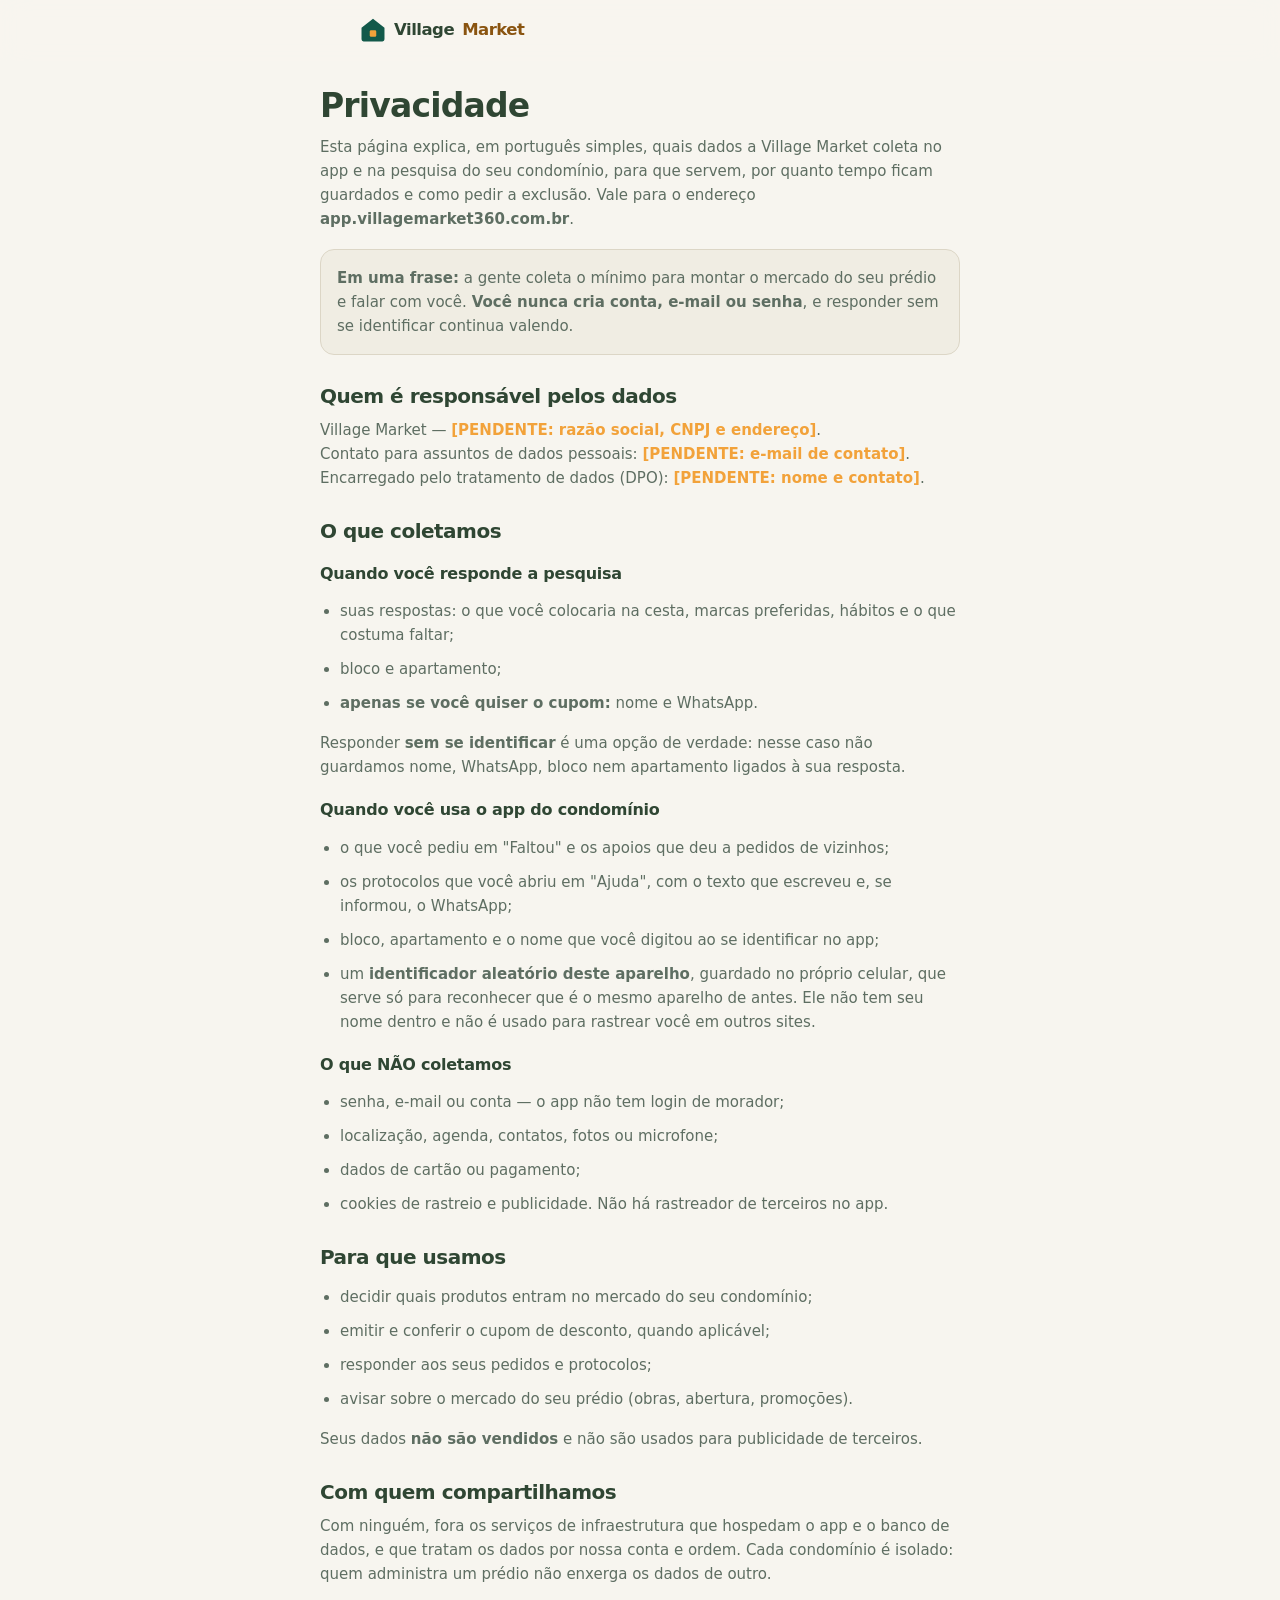
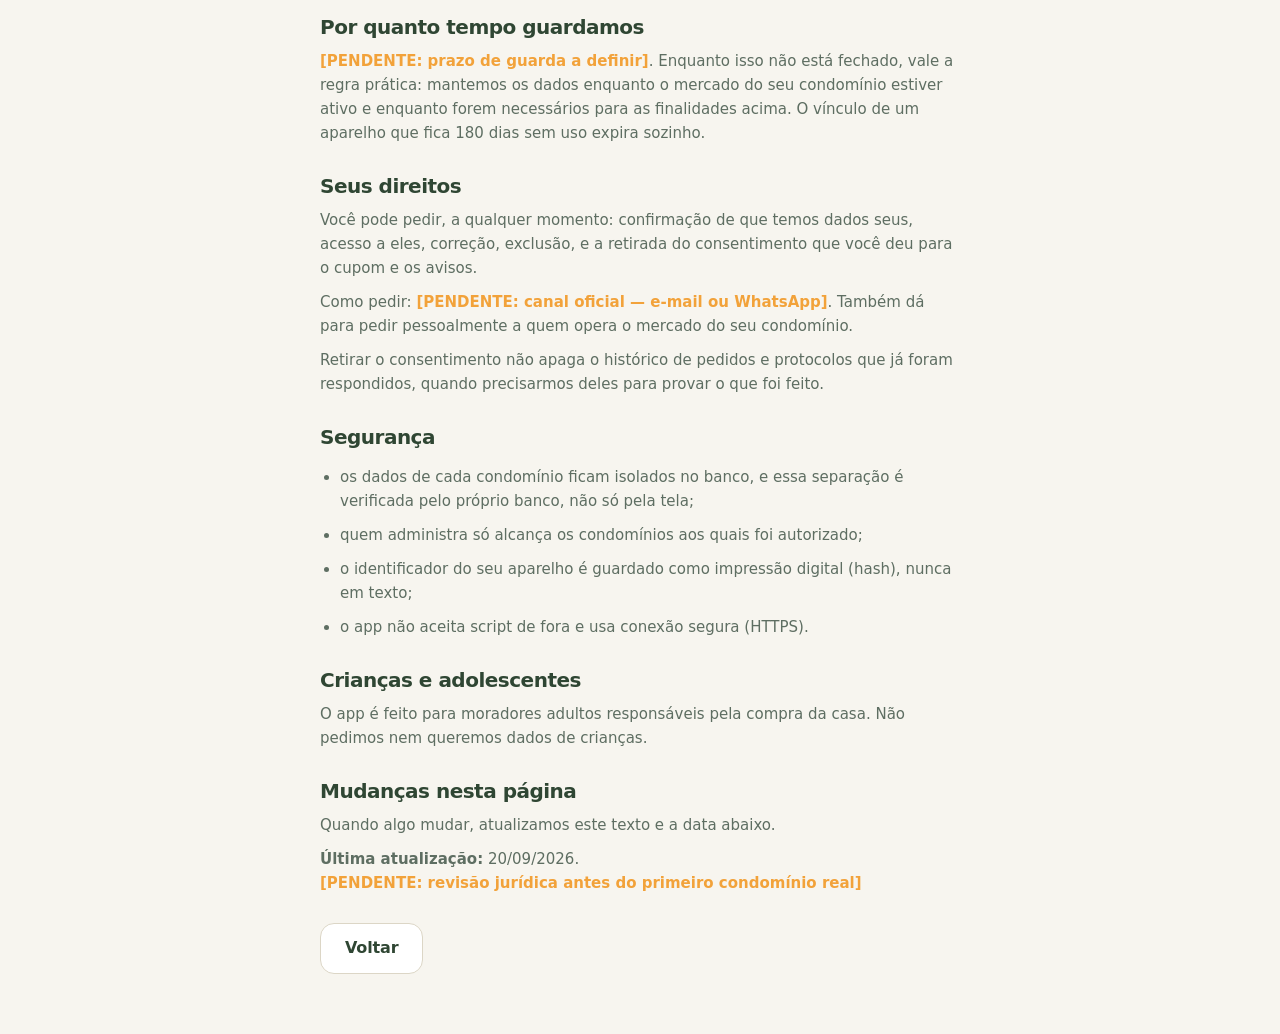
<file: privacidade.html>
<!doctype html>
<html lang="pt-BR">
<head>
<meta charset="utf-8">
<meta http-equiv="Content-Security-Policy" content="default-src 'self'; script-src 'none'; style-src 'self' 'unsafe-inline' https://fonts.googleapis.com; font-src 'self' https://fonts.gstatic.com; img-src 'self' data:; connect-src 'none'; manifest-src 'self'; worker-src 'none'; object-src 'none'; base-uri 'none'; form-action 'none'">
<meta name="viewport" content="width=device-width, initial-scale=1, viewport-fit=cover">
<title>Village Market — Privacidade</title>
<meta name="description" content="Quais dados a Village Market coleta no app do condomínio, para quê, por quanto tempo e como pedir a exclusão.">
<meta name="theme-color" content="#F7F5EF">
<link rel="icon" href="icone.svg" type="image/svg+xml">
<link rel="apple-touch-icon" href="icone-192.png">
<link rel="preconnect" href="https://fonts.googleapis.com">
<link rel="preconnect" href="https://fonts.gstatic.com" crossorigin>
<link rel="stylesheet" href="https://fonts.googleapis.com/css2?family=Sora:wght@400;500;600;700;800&family=Manrope:wght@400;500;600;700&display=swap">
<link rel="stylesheet" href="estilo.css">
<style>
  .doc{max-width:680px; margin:0 auto; padding:0 20px 60px}
  .doc h2{font-size:20px; margin-top:30px}
  .doc h3{font-size:16px; margin-top:22px}
  .doc p, .doc li{font-size:15px; line-height:1.6; color:var(--muted); margin-top:10px}
  .doc ul{padding-left:20px}
  .doc .destaque{background:var(--surface-2); border:1px solid var(--line); border-radius:14px;
    padding:16px; margin-top:18px}
  .doc .pendente{color:var(--amber); font-weight:600}
  .doc .voltar{display:inline-block; margin-top:28px}
</style>
</head>
<body>

<header class="top">
  <div class="app" style="padding-block:0">
    <div class="top-row">
      <span class="brand">
        <svg class="mark" viewBox="0 0 24 24" aria-hidden="true">
          <path d="M12 1.6 L22.6 10 V20.6 a1.9 1.9 0 0 1-1.9 1.9 H3.3 a1.9 1.9 0 0 1-1.9-1.9 V10 Z" fill="var(--brand)"/>
          <rect x="9" y="12.2" width="6" height="6" rx="1.2" fill="var(--amber)"/>
        </svg>
        Village <i>Market</i>
      </span>
    </div>
  </div>
</header>

<main class="app doc">
  <h1 style="margin-top:26px">Privacidade</h1>
  <p>Esta página explica, em português simples, quais dados a Village Market coleta no app e na
  pesquisa do seu condomínio, para que servem, por quanto tempo ficam guardados e como pedir a
  exclusão. Vale para o endereço <b>app.villagemarket360.com.br</b>.</p>

  <div class="destaque">
    <p style="margin-top:0"><b>Em uma frase:</b> a gente coleta o mínimo para montar o mercado do
    seu prédio e falar com você. <b>Você nunca cria conta, e-mail ou senha</b>, e responder sem se
    identificar continua valendo.</p>
  </div>

  <h2>Quem é responsável pelos dados</h2>
  <p>Village Market — <span class="pendente">[PENDENTE: razão social, CNPJ e endereço]</span>.<br>
  Contato para assuntos de dados pessoais: <span class="pendente">[PENDENTE: e-mail de contato]</span>.<br>
  Encarregado pelo tratamento de dados (DPO): <span class="pendente">[PENDENTE: nome e contato]</span>.</p>

  <h2>O que coletamos</h2>
  <h3>Quando você responde a pesquisa</h3>
  <ul>
    <li>suas respostas: o que você colocaria na cesta, marcas preferidas, hábitos e o que costuma faltar;</li>
    <li>bloco e apartamento;</li>
    <li><b>apenas se você quiser o cupom:</b> nome e WhatsApp.</li>
  </ul>
  <p>Responder <b>sem se identificar</b> é uma opção de verdade: nesse caso não guardamos nome,
  WhatsApp, bloco nem apartamento ligados à sua resposta.</p>

  <h3>Quando você usa o app do condomínio</h3>
  <ul>
    <li>o que você pediu em "Faltou" e os apoios que deu a pedidos de vizinhos;</li>
    <li>os protocolos que você abriu em "Ajuda", com o texto que escreveu e, se informou, o WhatsApp;</li>
    <li>bloco, apartamento e o nome que você digitou ao se identificar no app;</li>
    <li>um <b>identificador aleatório deste aparelho</b>, guardado no próprio celular, que serve só
    para reconhecer que é o mesmo aparelho de antes. Ele não tem seu nome dentro e não é usado para
    rastrear você em outros sites.</li>
  </ul>

  <h3>O que NÃO coletamos</h3>
  <ul>
    <li>senha, e-mail ou conta — o app não tem login de morador;</li>
    <li>localização, agenda, contatos, fotos ou microfone;</li>
    <li>dados de cartão ou pagamento;</li>
    <li>cookies de rastreio e publicidade. Não há rastreador de terceiros no app.</li>
  </ul>

  <h2>Para que usamos</h2>
  <ul>
    <li>decidir quais produtos entram no mercado do seu condomínio;</li>
    <li>emitir e conferir o cupom de desconto, quando aplicável;</li>
    <li>responder aos seus pedidos e protocolos;</li>
    <li>avisar sobre o mercado do seu prédio (obras, abertura, promoções).</li>
  </ul>
  <p>Seus dados <b>não são vendidos</b> e não são usados para publicidade de terceiros.</p>

  <h2>Com quem compartilhamos</h2>
  <p>Com ninguém, fora os serviços de infraestrutura que hospedam o app e o banco de dados, e que
  tratam os dados por nossa conta e ordem. Cada condomínio é isolado: quem administra um prédio
  não enxerga os dados de outro.</p>

  <h2>Por quanto tempo guardamos</h2>
  <p><span class="pendente">[PENDENTE: prazo de guarda a definir]</span>. Enquanto isso não está
  fechado, vale a regra prática: mantemos os dados enquanto o mercado do seu condomínio estiver
  ativo e enquanto forem necessários para as finalidades acima. O vínculo de um aparelho que fica
  180 dias sem uso expira sozinho.</p>

  <h2>Seus direitos</h2>
  <p>Você pode pedir, a qualquer momento: confirmação de que temos dados seus, acesso a eles,
  correção, exclusão, e a retirada do consentimento que você deu para o cupom e os avisos.</p>
  <p>Como pedir: <span class="pendente">[PENDENTE: canal oficial — e-mail ou WhatsApp]</span>.
  Também dá para pedir pessoalmente a quem opera o mercado do seu condomínio.</p>
  <p>Retirar o consentimento não apaga o histórico de pedidos e protocolos que já foram
  respondidos, quando precisarmos deles para provar o que foi feito.</p>

  <h2>Segurança</h2>
  <ul>
    <li>os dados de cada condomínio ficam isolados no banco, e essa separação é verificada pelo
    próprio banco, não só pela tela;</li>
    <li>quem administra só alcança os condomínios aos quais foi autorizado;</li>
    <li>o identificador do seu aparelho é guardado como impressão digital (hash), nunca em texto;</li>
    <li>o app não aceita script de fora e usa conexão segura (HTTPS).</li>
  </ul>

  <h2>Crianças e adolescentes</h2>
  <p>O app é feito para moradores adultos responsáveis pela compra da casa. Não pedimos nem
  queremos dados de crianças.</p>

  <h2>Mudanças nesta página</h2>
  <p>Quando algo mudar, atualizamos este texto e a data abaixo.</p>
  <p><b>Última atualização:</b> 20/09/2026.<br>
  <span class="pendente">[PENDENTE: revisão jurídica antes do primeiro condomínio real]</span></p>

  <a class="btn btn-ghost voltar" href="./">Voltar</a>
</main>

</body>
</html>
</file>
<file: estilo.css>
/* ============================================================
   Village Market — fundação visual
   "O mercado que conhece o seu condomínio."

   Ordem do arquivo:
     1. tokens          cores, tipografia, espaço, raio, sombra
     2. base            reset e elementos nus
     3. casca           .app .top .tabbar — o que emoldura tudo
     4. átomos          botões, campos, pílulas, selos, progresso
     5. estados         vazio, erro, sucesso, carregando
     6. home            a tela Início do morador
     7. app             abas Faltou, Ajuda e Meus
     8. pesquisa        a enquete (estrutura preservada)
   ============================================================ */

/* ---------- 1. tokens ---------- */
:root{
  /* superfícies: marfim quente, nunca cinza de sistema */
  --ground:#F7F5EF;
  --surface:#FFFFFF;
  --surface-2:#F0EDE3;

  /* tinta: verde escuro no lugar de preto, para não pesar */
  --ink:#2F4633;        /* 9.4:1 sobre o marfim */
  --muted:#5E6E62;      /* 5.0:1 */
  --faint:#5F6E64;      /* 4.9:1 no marfim, 4.6:1 no surface-2 — vira texto miúdo */
  --line:#DCD6C6;

  /* verde Village */
  --brand:#12594A;      /* 7.5:1 sobre o marfim */
  --brand-2:#557459;    /* quando precisa contrastar com branco */
  --brand-soft:#E6EFE7;
  --brand-deep:#0E4539;
  --sobre-brand:#FFFFFF;  /* tinta sobre o verde: vira escura no tema escuro */

  /* âmbar: promoção, novidade, destaque pequeno. Nunca como texto solto. */
  --amber:#F2A23A;
  --amber-ink:#8A5410;  /* 5.5:1 — é este que vira texto */
  --amber-soft:#FCEFD9;
  --sobre-amber:#2F4633;  /* fixo nos dois temas: 4.9:1 sobre o âmbar */

  --ok:#1F7A5C;
  --erro:#B03A2B;
  --erro-soft:#FBEAE7;

  --fonte-display:"Sora",ui-sans-serif,system-ui,-apple-system,"Segoe UI",sans-serif;
  --fonte-texto:"Manrope",ui-sans-serif,system-ui,-apple-system,"Segoe UI",sans-serif;

  /* espaço em escala de 4 */
  --e1:4px; --e2:8px; --e3:12px; --e4:16px; --e5:20px;
  --e6:24px; --e7:32px; --e8:40px; --e9:56px;

  --r-sm:10px; --r-md:14px; --r-lg:20px; --r-xl:26px; --r-pill:999px;

  /* sombra quase invisível: separa sem enquadrar */
  --sombra:0 1px 2px rgba(47,70,51,.04), 0 8px 24px -16px rgba(47,70,51,.18);
  --sombra-alta:0 2px 4px rgba(47,70,51,.05), 0 18px 40px -22px rgba(47,70,51,.26);

  --toque:48px;   /* área mínima de toque */
  --largura:600px;
  --topo-h:76px;   /* altura real do cabeçalho, medida em tempo de execução */
}

@media (prefers-color-scheme: dark){
  :root{
    --ground:#12190F; --surface:#1A231A; --surface-2:#222D22;
    --ink:#ECF0E6; --muted:#A5B3A6; --faint:#849486;
    --line:#2E3B2E;
    --brand:#79C6A6; --brand-2:#79C6A6; --brand-soft:#1E2E24; --brand-deep:#8FD3B6;
    --sobre-brand:#0B1410;   /* 9.3:1 sobre o verde claro do escuro */
    --amber:#F2A23A; --amber-ink:#F3BC72; --amber-soft:#2C2416;
    --ok:#79C6A6; --erro:#E8897A; --erro-soft:#2E1E1B;
    --sombra:0 1px 2px rgba(0,0,0,.35), 0 8px 24px -16px rgba(0,0,0,.7);
    --sombra-alta:0 2px 4px rgba(0,0,0,.4), 0 18px 40px -22px rgba(0,0,0,.8);
  }
}

/* ---------- 2. base ---------- */
*{box-sizing:border-box}
/* sem isto, [hidden] perde para classes que definem display (flex, grid...) */
[hidden]{display:none !important}
html,body{height:100%}
html{-webkit-text-size-adjust:100%}
body{
  margin:0; background:var(--ground); color:var(--ink);
  font-family:var(--fonte-texto);
  font-size:16px; line-height:1.55; letter-spacing:normal;
  -webkit-font-smoothing:antialiased; text-rendering:optimizeLegibility;
  overflow-x:hidden;
}
h1,h2,h3{
  font-family:var(--fonte-display); margin:0; font-weight:700;
  line-height:1.15; letter-spacing:-.025em; text-wrap:balance; color:var(--ink);
}
h1{font-size:clamp(26px,6.2vw,33px)}
h2{font-size:clamp(22px,5.2vw,28px)}
h3{font-size:17px; letter-spacing:-.015em}
p{margin:0}
a{color:var(--brand); text-underline-offset:3px}
img,svg{max-width:100%}
button{font-family:inherit; color:inherit}
:focus-visible{outline:2.5px solid var(--brand); outline-offset:3px; border-radius:var(--r-sm)}
@media (prefers-reduced-motion: reduce){
  *,*::before,*::after{animation-duration:.01ms !important; transition-duration:.01ms !important}
}

.app{max-width:var(--largura); margin:0 auto; padding-inline:var(--e5); padding-block:0 120px}
.wide-app{max-width:1060px}

/* ---------- 3. casca ---------- */
.top{
  position:sticky; top:0; z-index:20;
  background:color-mix(in srgb, var(--ground) 88%, transparent);
  backdrop-filter:saturate(140%) blur(14px);
  -webkit-backdrop-filter:saturate(140%) blur(14px);
  padding-block:var(--e3); border-bottom:1px solid transparent;
  transition:border-color .2s ease;
}
.top.rolou{border-bottom-color:var(--line)}
.top-row{display:flex; align-items:center; justify-content:space-between; gap:var(--e3); min-height:36px}
.brand{
  display:inline-flex; align-items:center; gap:var(--e2);
  font-family:var(--fonte-display); font-weight:700; font-size:16.5px;
  letter-spacing:-.03em; text-decoration:none; color:var(--ink);
}
.brand i{font-style:normal; font-weight:600; color:var(--amber-ink)}
.mark{width:26px; height:26px; flex:none}
.top-condo{font-size:12.5px; color:var(--muted); text-align:right; line-height:1.3}

/* pílula de status do mercado, no topo */
.status-pill{
  display:inline-flex; align-items:center; gap:var(--e2); flex:none;
  padding:6px 12px 6px 10px; border-radius:var(--r-pill);
  background:var(--surface-2); color:var(--muted);
  font-size:11px; font-weight:700; letter-spacing:.07em; text-transform:uppercase;
  white-space:nowrap;
}
.status-pill .luz{width:7px; height:7px; border-radius:50%; background:currentColor; flex:none}
.status-pill.aberto{background:var(--brand-soft); color:var(--brand)}
.status-pill.pausado{background:var(--erro-soft); color:var(--erro)}
.status-pill.obras,.status-pill.aprovado{background:var(--amber-soft); color:var(--amber-ink)}

/* progresso da pesquisa: uma marca por pergunta, sem porcentagem inventada */
.passos{display:flex; gap:5px; margin-top:var(--e3)}
.passos i{flex:1; height:4px; border-radius:var(--r-pill); background:var(--surface-2);
  transition:background .3s ease}
.passos i.feito{background:var(--brand)}
.passos i.agora{background:var(--brand); box-shadow:0 0 0 3px color-mix(in srgb, var(--brand) 16%, transparent)}

/* navegação inferior */
.tabbar{
  position:fixed; left:0; right:0; bottom:0; z-index:40;
  background:color-mix(in srgb, var(--ground) 90%, transparent);
  backdrop-filter:saturate(140%) blur(16px); -webkit-backdrop-filter:saturate(140%) blur(16px);
  border-top:1px solid var(--line); padding-bottom:env(safe-area-inset-bottom,0px);
}
.tabbar-in{max-width:var(--largura); margin:0 auto; display:grid; grid-template-columns:repeat(4,1fr); padding:var(--e2) var(--e2) 0}
.tab{
  position:relative; display:flex; flex-direction:column; align-items:center; gap:2px;
  background:none; border:none; cursor:pointer; padding:var(--e2) var(--e1) var(--e3);
  min-height:var(--toque); color:var(--muted);
  font-size:11px; font-weight:600; letter-spacing:-.01em;
  -webkit-tap-highlight-color:transparent;
}
.tab .ico{
  display:grid; place-items:center; width:52px; height:30px; border-radius:var(--r-pill);
  transition:background .2s ease, color .2s ease;
}
.tab svg{width:22px; height:22px; stroke:currentColor; fill:none; stroke-width:1.75;
  stroke-linecap:round; stroke-linejoin:round}
.tab[aria-selected="true"]{color:var(--brand)}
.tab[aria-selected="true"] .ico{background:var(--brand-soft)}
.tab[aria-selected="true"] svg{stroke-width:2.1}
.tab .dot{
  position:absolute; top:4px; right:calc(50% - 22px); min-width:16px; height:16px;
  border-radius:var(--r-pill); background:var(--erro); color:#fff;
  font-size:10px; font-weight:700; display:grid; place-items:center; padding:0 5px; line-height:1;
}

/* ---------- 4. átomos ---------- */
.btn{
  display:inline-flex; align-items:center; justify-content:center; gap:var(--e2);
  font-family:var(--fonte-display); font-weight:600; font-size:16px; letter-spacing:-.01em;
  min-height:var(--toque); padding:var(--e3) var(--e6);
  border-radius:var(--r-md); border:1.5px solid transparent; cursor:pointer;
  text-decoration:none; flex:1;
  transition:transform .12s ease, background .16s ease, border-color .16s ease;
}
.btn:active{transform:scale(.985)}
.btn-primary{background:var(--brand); color:var(--sobre-brand)}
.btn-primary:hover{background:var(--brand-deep)}
.btn-primary[disabled]{opacity:.38; cursor:not-allowed; transform:none}
.btn-ghost{background:var(--surface); border-color:var(--line); color:var(--ink)}
.btn-ghost:hover{border-color:var(--faint)}
.btn-back{flex:none; width:var(--toque); padding:0; background:var(--surface); border-color:var(--line); color:var(--muted); font-size:19px}
.btn-sm{flex:none; min-height:40px; padding:var(--e2) var(--e4); font-size:14px; border-radius:var(--r-sm)}
.btn-cheio{width:100%; margin-top:var(--e4)}

.actionbar{
  position:fixed; left:0; right:0; bottom:0; z-index:30;
  padding:var(--e3) var(--e5) calc(var(--e3) + env(safe-area-inset-bottom,0px));
  background:color-mix(in srgb, var(--ground) 90%, transparent);
  backdrop-filter:blur(16px); -webkit-backdrop-filter:blur(16px);
  border-top:1px solid var(--line);
}
.actionbar-in{max-width:var(--largura); margin:0 auto; display:flex; gap:var(--e3); align-items:center}

/* campos */
.field{display:flex; flex-direction:column; gap:var(--e2); margin-top:var(--e5)}
.dupla{display:grid; grid-template-columns:1fr 1fr; gap:var(--e4)}
label{font-size:13px; font-weight:600; color:var(--muted); letter-spacing:-.01em}
input,select,textarea{
  font-family:inherit; font-size:16px; color:var(--ink); background:var(--surface);
  border:1.5px solid var(--line); border-radius:var(--r-md);
  padding:var(--e3) var(--e4); width:100%; min-height:var(--toque);
  transition:border-color .16s ease, box-shadow .16s ease;
}
input::placeholder,textarea::placeholder{color:var(--faint)}
input:focus,select:focus,textarea:focus{
  outline:none; border-color:var(--brand);
  box-shadow:0 0 0 3.5px color-mix(in srgb, var(--brand) 14%, transparent);
}
textarea{min-height:120px; resize:vertical; line-height:1.55}
.consent{display:flex; gap:var(--e3); align-items:flex-start; margin-top:var(--e5); font-size:13.5px; color:var(--muted); cursor:pointer}
.consent input{width:20px; height:20px; min-height:0; flex:none; margin-top:2px; accent-color:var(--brand)}
.pular{display:block; width:100%; margin-top:var(--e5); min-height:var(--toque);
  background:transparent; border:none; color:var(--muted); font-family:inherit;
  font-size:14.5px; text-decoration:underline; text-underline-offset:3px; cursor:pointer}
.miudas{margin-top:var(--e4); font-size:12px; line-height:1.55; color:var(--faint); text-align:center}

/* dobra: alternativa discreta, fechada por padrão (ex.: "já tenho um código") */
.dobra{margin-top:var(--e5); border-top:1px solid var(--line); padding-top:var(--e4)}
.dobra>summary{
  min-height:var(--toque); display:flex; align-items:center; gap:var(--e2);
  font-size:14px; color:var(--muted); cursor:pointer; list-style:none;
  text-decoration:underline; text-underline-offset:3px;
}
.dobra>summary::-webkit-details-marker{display:none}
.dobra>summary:focus-visible{outline:2px solid var(--brand); outline-offset:3px; border-radius:var(--r-sm)}
.dobra[open]>summary{text-decoration:none; font-weight:600; color:var(--ink)}
.dobra .cap{margin-top:var(--e2)}

/* cartão: a caixa padrão. Sem borda, só elevação mínima. */
.card{
  background:var(--surface); border-radius:var(--r-lg);
  padding:var(--e5); margin-top:var(--e4); box-shadow:var(--sombra);
}
.card h3{font-size:16px}
.card .cap{font-size:13.5px; color:var(--muted); margin-top:var(--e1); line-height:1.5}

/* pílulas e selos */
.selo{
  display:inline-flex; align-items:center; gap:var(--e1);
  font-size:11.5px; font-weight:700; letter-spacing:.04em; text-transform:uppercase;
  padding:5px 11px; border-radius:var(--r-pill);
  background:var(--surface-2); color:var(--muted); margin-top:var(--e2);
}
.selo.ok{background:var(--brand-soft); color:var(--brand)}
.selo.andamento{background:var(--amber-soft); color:var(--amber-ink)}
.selo.aberto{background:var(--erro-soft); color:var(--erro)}

/* seção: rótulo + título, sem virar caixa */
.secao{margin-top:var(--e8)}
.secao-olho{
  font-family:var(--fonte-display);
  font-size:11.5px; font-weight:700; letter-spacing:.14em; text-transform:uppercase;
  color:var(--amber-ink); display:flex; align-items:center; gap:var(--e2);
}
.secao-olho::before{content:""; width:18px; height:2px; border-radius:2px; background:var(--amber); flex:none}
.secao-olho.calmo{color:var(--muted)}
.secao-olho.calmo::before{background:var(--line)}
.secao h2,.secao h3{margin-top:var(--e2)}
.secao-sub{font-size:14.5px; color:var(--muted); margin-top:var(--e2); line-height:1.5}

/* ---------- 5. estados ---------- */
.aviso{display:flex; gap:var(--e3); align-items:flex-start; border-radius:var(--r-md);
  padding:var(--e4); font-size:13.5px; margin-top:var(--e5); line-height:1.5}
.aviso-erro{background:var(--erro-soft); color:var(--ink)}
.aviso-erro b{color:var(--erro)}
.aviso-info{background:var(--amber-soft); color:var(--ink)}
.aviso-info b{color:var(--amber-ink)}

.msg{font-size:13.5px; margin-top:var(--e3); line-height:1.5}
.msg.erro{color:var(--erro); font-weight:600}
.msg.ok{color:var(--ok); font-weight:600}

.vazio{text-align:center; padding:var(--e7) var(--e4); color:var(--muted); font-size:14.5px; line-height:1.55}
.vazio em{display:block; font-style:normal; font-size:30px; margin-bottom:var(--e3); opacity:.5}

/* esqueleto de carregamento */
.carregando{display:grid; gap:var(--e3); margin-top:var(--e4)}
.esqueleto{height:14px; border-radius:var(--r-pill);
  background:linear-gradient(90deg, var(--surface-2) 25%, color-mix(in srgb, var(--surface-2) 55%, var(--surface)) 50%, var(--surface-2) 75%);
  background-size:200% 100%; animation:brilho 1.4s ease-in-out infinite}
.esqueleto.alto{height:56px; border-radius:var(--r-md)}
.esqueleto.curto{width:45%}
@keyframes brilho{0%{background-position:200% 0}100%{background-position:-200% 0}}

/* ---------- 6. home ---------- */
.tela-app{padding-block:var(--e6) 120px}
.tabpane[hidden]{display:none !important}

.hero{margin-top:var(--e2)}
.hero-condo{font-size:12.5px; font-weight:700; letter-spacing:.1em; text-transform:uppercase; color:var(--muted)}
/* saudação de uma linha: ganha corpo, e a frase da marca vem logo abaixo */
.hero h1{margin-top:var(--e3); font-size:clamp(29px,7.6vw,38px)}
.hero-frase{margin-top:var(--e3); font-size:17px; line-height:1.45; color:var(--muted); max-width:26ch}

/* "Você pediu. Chegou." — o coração da Home */
.chegou{display:grid; gap:var(--e3); margin-top:var(--e5)}
.chegou-card{
  background:var(--surface); border-radius:var(--r-xl);
  padding:var(--e5) var(--e5) var(--e4);
  box-shadow:var(--sombra); position:relative; overflow:hidden;
}
.chegou-card::before{
  content:""; position:absolute; inset:0 auto 0 0; width:4px;
  background:linear-gradient(180deg, var(--amber), var(--brand));
}
.chegou-topo{display:flex; align-items:baseline; gap:var(--e4); justify-content:space-between}
.chegou-nome{font-family:var(--fonte-display); font-size:20px; font-weight:700;
  letter-spacing:-.025em; line-height:1.2; flex:1; min-width:0}
.chegou-num{flex:none; text-align:right; line-height:1}
.chegou-num b{display:block; font-family:var(--fonte-display); font-size:30px; font-weight:800;
  letter-spacing:-.04em; color:var(--brand); font-variant-numeric:tabular-nums}
.chegou-num span{display:block; font-size:10.5px; font-weight:700; letter-spacing:.06em;
  text-transform:uppercase; color:var(--muted); margin-top:2px}
.chegou-estado{display:inline-flex; align-items:center; gap:var(--e2); margin-top:var(--e4);
  font-size:13.5px; font-weight:700; color:var(--brand)}
.chegou-estado .tick{width:20px; height:20px; border-radius:50%; background:var(--brand-soft);
  display:grid; place-items:center; font-size:11px; flex:none}
.chegou-estado.vindo{color:var(--amber-ink)}
.chegou-estado.vindo .tick{background:var(--amber-soft)}
.chegou-fala{margin-top:var(--e4); padding-left:var(--e4); border-left:2px solid var(--brand-soft);
  font-size:14px; line-height:1.55; color:var(--muted)}

/* promoção: faixa leve, âmbar, não um bloco pesado */
.promo{
  margin-top:var(--e4); background:var(--amber-soft); border-radius:var(--r-lg);
  padding:var(--e5); display:flex; gap:var(--e4); align-items:flex-start;
}
.promo .selo-promo{
  flex:none; width:38px; height:38px; border-radius:var(--r-md); background:var(--amber);
  color:var(--sobre-amber);   /* branco sobre âmbar daria 2.1 */
  display:grid; place-items:center; font-size:18px;
}
.promo b{display:block; font-family:var(--fonte-display); font-size:16.5px; font-weight:700;
  letter-spacing:-.02em; line-height:1.3; color:var(--ink)}
.promo span{display:block; font-size:14px; color:var(--amber-ink); margin-top:var(--e1); line-height:1.5}

/* linha de demanda: pedido em aberto, sem virar cartão */
.demandas{margin-top:var(--e4); background:var(--surface); border-radius:var(--r-lg);
  box-shadow:var(--sombra); overflow:hidden}
.demanda{display:flex; align-items:center; gap:var(--e4); padding:var(--e4) var(--e5);
  border-top:1px solid var(--line)}
.demanda:first-child{border-top:none}
.demanda-txt{flex:1; min-width:0}
.demanda-txt b{display:block; font-size:15.5px; font-weight:600; letter-spacing:-.015em; line-height:1.3}
.demanda-txt span{display:block; font-size:13px; color:var(--muted); margin-top:2px}
.demanda-num{flex:none; min-width:42px; text-align:right; font-family:var(--fonte-display);
  font-size:19px; font-weight:700; color:var(--brand); font-variant-numeric:tabular-nums}

/* quem é você, discreto */
.euchip{display:flex; align-items:center; justify-content:space-between; gap:var(--e3);
  margin-top:var(--e4); padding:var(--e3) var(--e4); border-radius:var(--r-md);
  background:var(--surface-2); font-size:13px; color:var(--muted)}
.euchip button{background:none; border:none; color:var(--brand); font-family:inherit;
  font-size:13px; font-weight:700; cursor:pointer; text-decoration:underline;
  text-underline-offset:3px; padding:var(--e2) var(--e3); min-height:44px; min-width:44px}

.instalar{margin-top:var(--e4); display:flex; gap:var(--e4); align-items:center;
  justify-content:space-between; background:var(--surface); border-radius:var(--r-lg);
  padding:var(--e4) var(--e5); box-shadow:var(--sombra)}
.instalar p{font-size:13.5px; color:var(--muted); line-height:1.5}

/* ---------- 7. abas Faltou / Ajuda / Meus ---------- */
.pane-head{margin-bottom:var(--e2)}
.pane-head h2{font-size:clamp(23px,5.4vw,29px)}
.pane-head p{margin-top:var(--e3); color:var(--muted); font-size:15.5px; line-height:1.55}

.situacao{display:flex; gap:var(--e4); align-items:center; background:var(--surface);
  border-radius:var(--r-lg); padding:var(--e5); box-shadow:var(--sombra)}
.situacao .luz{width:12px; height:12px; border-radius:50%; flex:none; background:var(--amber);
  box-shadow:0 0 0 5px color-mix(in srgb, var(--amber) 20%, transparent)}
.situacao.aberto .luz{background:var(--ok); box-shadow:0 0 0 5px color-mix(in srgb, var(--ok) 20%, transparent)}
.situacao.pausado .luz{background:var(--erro); box-shadow:0 0 0 5px color-mix(in srgb, var(--erro) 20%, transparent)}
.situacao b{display:block; font-family:var(--fonte-display); font-size:16.5px; font-weight:700; letter-spacing:-.02em}
.situacao span{display:block; font-size:13.5px; color:var(--muted); margin-top:var(--e1); line-height:1.5}

.rank{display:grid; gap:var(--e2); margin-top:var(--e4)}
.rank-item{display:flex; gap:var(--e4); align-items:center; background:var(--surface);
  border-radius:var(--r-lg); padding:var(--e4) var(--e5); box-shadow:var(--sombra)}
.rank-txt{flex:1; min-width:0}
.rank-txt b{display:block; font-size:15.5px; font-weight:600; letter-spacing:-.015em; line-height:1.3}
.rank-txt span{display:block; font-size:13px; color:var(--muted); margin-top:2px}
.rank-apoio{flex:none; display:flex; flex-direction:column; align-items:center; justify-content:center; gap:1px;
  min-width:58px; min-height:var(--toque); padding:var(--e2); border-radius:var(--r-md); cursor:pointer;
  background:var(--surface-2); border:1.5px solid transparent; color:var(--muted);
  font-family:var(--fonte-display); font-weight:700; font-size:17px;
  font-variant-numeric:tabular-nums; transition:background .16s, border-color .16s, color .16s}
.rank-apoio small{font-size:9.5px; font-weight:700; letter-spacing:.04em; text-transform:uppercase}
.rank-apoio[aria-pressed="true"]{background:var(--brand-soft); border-color:var(--brand); color:var(--brand)}
.rank-item.atendido{background:color-mix(in srgb, var(--brand) 5%, var(--surface))}

.cats{display:grid; grid-template-columns:repeat(2,1fr); gap:var(--e2); margin-top:var(--e4)}
.cat{display:flex; flex-direction:column; gap:var(--e2); align-items:flex-start; text-align:left;
  cursor:pointer; background:var(--surface); border:1.5px solid transparent; border-radius:var(--r-md);
  padding:var(--e4); min-height:84px; color:var(--ink); font-family:inherit;
  font-size:14px; font-weight:600; line-height:1.3; box-shadow:var(--sombra);
  transition:border-color .16s, background .16s}
.cat em{font-style:normal; font-size:21px; line-height:1}
.cat[aria-pressed="true"]{border-color:var(--brand); background:var(--brand-soft)}
.cat[aria-pressed="true"].urgente{border-color:var(--erro); background:var(--erro-soft)}

.protocolo{margin-top:var(--e5); border-radius:var(--r-xl); padding:var(--e6);
  background:var(--brand-soft); text-align:center}
.protocolo small{display:block; font-size:11.5px; font-weight:700; letter-spacing:.1em;
  text-transform:uppercase; color:var(--brand)}
.protocolo b{display:block; font-family:var(--fonte-display); font-size:31px; font-weight:800;
  letter-spacing:.04em; margin-top:var(--e2); color:var(--ink)}
.protocolo p{font-size:13.5px; color:var(--muted); margin-top:var(--e3); line-height:1.5}
.btn-zap{display:inline-flex; align-items:center; justify-content:center; gap:var(--e2); width:100%;
  margin-top:var(--e4); min-height:var(--toque); background:#1FA855; color:#fff; border:none;
  border-radius:var(--r-md); font-family:var(--fonte-display); font-weight:700; font-size:15.5px;
  padding:var(--e3) var(--e5); text-decoration:none; cursor:pointer}

.meu{background:var(--surface); border-radius:var(--r-lg); padding:var(--e4) var(--e5); margin-top:var(--e2); box-shadow:var(--sombra)}
.meu-topo{display:flex; align-items:center; justify-content:space-between; gap:var(--e3)}
.meu-cod{font-family:var(--fonte-display); font-weight:700; font-size:15.5px; letter-spacing:-.01em}
.meu-data{font-size:12.5px; color:var(--muted); flex:none}
.meu-txt{font-size:14px; color:var(--muted); margin-top:var(--e2); line-height:1.5}
.meu-resp{margin-top:var(--e3); background:var(--surface-2); border-radius:var(--r-sm);
  padding:var(--e3) var(--e4); font-size:13.5px; line-height:1.5}
.meu-resp b{display:block; font-size:10.5px; font-weight:700; letter-spacing:.08em;
  text-transform:uppercase; color:var(--brand); margin-bottom:var(--e1)}

/* ---------- 8. pesquisa ---------- */
.screen{padding-top:var(--e6)}
.step-label{font-size:11.5px; font-weight:700; letter-spacing:.12em; text-transform:uppercase;
  color:var(--muted); margin-bottom:var(--e3)}
.lead{margin-top:var(--e4); color:var(--muted); font-size:16px; line-height:1.55}

.opts{display:grid; gap:var(--e2); margin-top:var(--e6)}
.opt{display:flex; align-items:center; gap:var(--e3); width:100%; text-align:left; cursor:pointer;
  background:var(--surface); border:1.5px solid transparent; border-radius:var(--r-md);
  padding:var(--e4) var(--e5); min-height:var(--toque); color:var(--ink); font-size:15.5px;
  box-shadow:var(--sombra); transition:border-color .16s, background .16s}
.opt[aria-pressed="true"]{border-color:var(--brand); background:var(--brand-soft)}
.opt .tick{width:22px; height:22px; border-radius:7px; border:1.5px solid var(--line); flex:none;
  display:grid; place-items:center; font-size:12px; color:transparent; background:var(--surface)}
.opt[aria-pressed="true"] .tick{background:var(--brand); border-color:var(--brand); color:var(--sobre-brand)}
.opt .sub{display:block; font-size:13px; color:var(--muted); margin-top:2px}

/* a explicação do teto: precisa existir, não pode gritar */
.nota-limite{margin-top:var(--e3); font-size:14px; line-height:1.55; color:var(--muted);
  padding-left:var(--e4); border-left:2px solid var(--amber)}

/* orçamento: usados de um lado, disponíveis do outro. Nunca a mesma conta duas vezes.
   Fica grudado no topo enquanto a pessoa percorre os 31 produtos, e encolhe
   quando gruda, para ocupar o mínimo de tela. */
.orc-sentinela{height:1px; margin-top:var(--e5)}
.orcamento{position:sticky; top:calc(var(--topo-h) + 6px); z-index:15; background:var(--surface);
  border-radius:var(--r-lg); padding:var(--e4) var(--e5);
  box-shadow:var(--sombra-alta);
  transition:padding .18s ease, border-radius .18s ease}
.orc-linha{display:flex; align-items:flex-end; justify-content:space-between; gap:var(--e4)}
.orc-bloco b{display:block; font-family:var(--fonte-display); font-size:23px; font-weight:700;
  letter-spacing:-.035em; line-height:1; font-variant-numeric:tabular-nums; color:var(--ink);
  transition:font-size .18s ease}
.orc-bloco span{display:block; font-size:11.5px; font-weight:700; letter-spacing:.07em;
  text-transform:uppercase; color:var(--muted); margin-top:5px;
  transition:font-size .18s ease, margin-top .18s ease}
.orc-dir{text-align:right; border-radius:var(--r-sm)}
.orc-dir b{color:var(--brand)}
.orcamento.cheio .orc-dir b{color:var(--amber-ink)}
.orc-nota{margin-top:var(--e3); font-size:13px; line-height:1.45; color:var(--muted)}
.orc-nota.alerta{color:var(--amber-ink); font-weight:600}

/* versão compacta: sobra mais lista à vista, sem perder usados/disponíveis/barra */
.orcamento.compacto{padding:var(--e3) var(--e4); border-radius:var(--r-md)}
.orcamento.compacto .orc-bloco b{font-size:18px}
.orcamento.compacto .orc-bloco span{font-size:10px; margin-top:3px}
.orcamento.compacto .meter{margin-top:var(--e3); height:6px}
.orcamento.compacto .orc-nota{display:none}

/* tentou pôr algo que não cabe: um anel âmbar no saldo, uma vez, sem susto */
@keyframes pulso-saldo{
  0%   {box-shadow:0 0 0 0 color-mix(in srgb, var(--amber) 0%, transparent)}
  28%  {box-shadow:0 0 0 8px color-mix(in srgb, var(--amber) 24%, transparent)}
  100% {box-shadow:0 0 0 0 color-mix(in srgb, var(--amber) 0%, transparent)}
}
@keyframes tinta-saldo{
  0%,100%{color:var(--brand)}
  28%    {color:var(--amber-ink)}
}
.orcamento.pulsou .orc-dir{animation:pulso-saldo .85s ease-out}
.orcamento.pulsou .orc-dir b{animation:tinta-saldo .85s ease-out}

.meter{height:8px; background:var(--surface-2); border-radius:var(--r-pill); margin-top:var(--e4); overflow:hidden}
.meter span{display:block; height:100%; background:var(--brand); border-radius:var(--r-pill);
  transition:width .3s cubic-bezier(.4,0,.2,1)}
.meter.over span{background:var(--erro)}

/* abertura: quantas perguntas, quanto tempo */
.tempo{display:flex; align-items:center; gap:var(--e5); margin-top:var(--e6);
  background:var(--surface); border-radius:var(--r-lg); padding:var(--e4) var(--e5); box-shadow:var(--sombra)}
.tempo-num{display:flex; align-items:baseline; gap:var(--e2)}
.tempo-num b{font-family:var(--fonte-display); font-size:26px; font-weight:800;
  letter-spacing:-.04em; color:var(--brand); line-height:1}
.tempo-num span{font-size:13.5px; color:var(--muted)}
.tempo-sep{width:1px; height:26px; background:var(--line); flex:none}

.roteiro{margin:var(--e4) 0 0; padding:0; list-style:none; counter-reset:r}
.roteiro li{counter-increment:r; position:relative; padding-left:var(--e7);
  margin-top:var(--e3); font-size:15px; line-height:1.45; color:var(--muted)}
.roteiro li b{color:var(--ink); font-weight:700}
.roteiro li::before{content:counter(r); position:absolute; left:0; top:-1px;
  width:23px; height:23px; border-radius:50%; background:var(--brand-soft); color:var(--brand);
  font-family:var(--fonte-display); font-size:12px; font-weight:700;
  display:grid; place-items:center}

/* identificação: o que acontece se preencher e se não preencher */
.escolha-envio{margin-top:var(--e5); background:var(--surface); border-radius:var(--r-lg);
  padding:var(--e5); box-shadow:var(--sombra); display:grid; gap:var(--e3)}
.escolha-envio p{font-size:14.5px; line-height:1.55; color:var(--muted)}
.escolha-envio b{color:var(--ink)}

.catlabel{font-size:11.5px; font-weight:700; letter-spacing:.12em; text-transform:uppercase;
  color:var(--muted); margin:var(--e6) 0 var(--e3)}
.grid{display:grid; grid-template-columns:repeat(2,1fr); gap:var(--e2)}
.item{display:flex; flex-direction:column; justify-content:space-between; gap:var(--e3);
  text-align:left; cursor:pointer; background:var(--surface);
  border:1.5px solid transparent; border-radius:var(--r-md);
  padding:var(--e4); min-height:98px; color:var(--ink); font-family:inherit;
  box-shadow:var(--sombra); transition:border-color .16s, background .16s, opacity .16s}
.item-n{font-size:14.5px; font-weight:600; line-height:1.3; letter-spacing:-.01em}
.item-rod{display:flex; align-items:center; justify-content:space-between; gap:var(--e2)}
.item .preco{font-size:13.5px; color:var(--muted); font-variant-numeric:tabular-nums; font-weight:500}
.item-ctrl{flex:none; width:28px; height:28px; border-radius:50%; border:1.5px solid var(--line);
  background:var(--ground); color:var(--muted); display:grid; place-items:center;
  font-size:15px; line-height:1; transition:background .16s, border-color .16s, color .16s}
.item[aria-pressed="true"]{border-color:var(--brand); background:var(--brand-soft)}
.item[aria-pressed="true"] .preco{color:var(--brand); font-weight:700}
.item[aria-pressed="true"] .item-ctrl{background:var(--brand); border-color:var(--brand); color:var(--sobre-brand)}

/* não cabe no saldo: continua visível e tocável, mas avisa por texto, não só por cor */
.item.nao-cabe{opacity:.62; border-style:dashed; border-color:var(--line)}
.item.nao-cabe .item-ctrl{border-style:dashed}
.item-aviso{font-size:11px; font-weight:700; letter-spacing:.04em; text-transform:uppercase;
  color:var(--amber-ink)}

.outra-wrap{margin-top:var(--e2)}
.faltou{margin-top:var(--e7); background:var(--surface); border-radius:var(--r-lg);
  padding:var(--e5); box-shadow:var(--sombra)}
.faltou label{display:block}
.faltou b{display:block; font-family:var(--fonte-display); font-size:16px; font-weight:700;
  letter-spacing:-.02em; color:var(--ink)}
.faltou span{display:block; font-size:13.5px; color:var(--muted); margin-top:var(--e1); line-height:1.5}
.faltou input{margin-top:var(--e3)}

.done-mark{width:64px; height:64px; border-radius:50%; background:var(--brand-soft); color:var(--brand);
  display:grid; place-items:center; font-size:29px; margin-bottom:var(--e5)}
.recap{background:var(--surface); border-radius:var(--r-lg); padding:var(--e5); margin-top:var(--e6); box-shadow:var(--sombra)}
.recap h3{font-size:14.5px; margin-bottom:var(--e3)}
.recap ul{margin:0; padding-left:var(--e5); color:var(--muted); font-size:14.5px}
.recap li{margin-bottom:var(--e1)}

.cupom-teaser{display:flex; gap:var(--e3); align-items:flex-start; margin-top:var(--e6);
  background:var(--amber-soft); border-radius:var(--r-lg); padding:var(--e4) var(--e5)}
.cupom-teaser b{display:block; font-family:var(--fonte-display); font-size:15.5px; font-weight:700;
  letter-spacing:-.02em; color:var(--amber-ink)}
.cupom-teaser span:last-child{display:block; font-size:13.5px; color:var(--muted); margin-top:var(--e1); line-height:1.5}

.cupom{margin-top:var(--e6); border-radius:var(--r-xl); padding:var(--e6);
  background:var(--amber-soft); text-align:center}
.cupom-top{font-size:12.5px; font-weight:700; color:var(--amber-ink)}
.cupom-cod{font-family:var(--fonte-display); font-size:clamp(27px,6.4vw,35px); font-weight:800;
  letter-spacing:.06em; margin-top:var(--e3); color:var(--ink)}
.cupom-contador{margin-top:var(--e3); font-size:12.5px; font-weight:600; color:var(--muted)}
.cupom-repetido{margin-top:var(--e3); font-size:13px; font-weight:600; color:var(--amber-ink);
  background:var(--surface); border-radius:var(--r-sm); padding:var(--e3)}
.cupom-btn{margin-top:var(--e4); min-height:var(--toque); border:1.5px solid var(--line);
  background:var(--surface); color:var(--ink); font-family:var(--fonte-display); font-weight:700;
  font-size:14.5px; padding:var(--e3) var(--e6); border-radius:var(--r-md); cursor:pointer}
.cupom-fine{margin-top:var(--e4); font-size:12px; color:var(--muted); line-height:1.5}
.sem-cupom{margin-top:var(--e6); border-radius:var(--r-lg); padding:var(--e5);
  background:var(--surface-2); font-size:14.5px; color:var(--muted); line-height:1.55}


/* ---------- vitrine do condomínio (produtos com preço) ---------- */
.vitrine{display:grid; grid-template-columns:repeat(auto-fill, minmax(150px, 1fr));
  gap:var(--e3); margin-top:var(--e5)}
.vit-card{background:var(--surface); border:1px solid var(--line); border-radius:16px;
  padding:12px; display:flex; flex-direction:column; gap:8px}
.vit-foto{width:100%; aspect-ratio:1/1; object-fit:contain; background:var(--surface-2);
  border-radius:12px}
.vit-sem-foto{width:100%; aspect-ratio:1/1; display:flex; align-items:center; justify-content:center;
  background:var(--surface-2); border-radius:12px; color:var(--faint); font-size:11px; text-align:center; padding:8px}
.vit-nome{font-size:13.5px; line-height:1.35}
.vit-preco{display:flex; align-items:baseline; gap:8px; flex-wrap:wrap}
.vit-preco b{font-family:var(--fonte-display); font-size:19px; font-weight:800; letter-spacing:-.02em}
.vit-antes{font-size:12px; color:var(--faint); text-decoration:line-through}
.vit-selo{display:inline-flex; font-size:10.5px; font-weight:700; letter-spacing:.04em;
  text-transform:uppercase; padding:3px 8px; border-radius:99px;
  background:var(--amber-soft); color:var(--amber); align-self:flex-start}

/* ---------- catálogo completo (tela própria, fora das abas) ----------
   Só classes novas com prefixo cat-: nada aqui reescreve regra de tela
   já aprovada. O grid é o mesmo .vitrine da Home. */
.visuoculto{position:absolute; width:1px; height:1px; padding:0; margin:-1px;
  overflow:hidden; clip:rect(0 0 0 0); white-space:nowrap; border:0}
.cat-cap{font-size:13.5px; color:var(--muted); line-height:1.5}
.btn-voltar{display:inline-flex; align-items:center; gap:4px; background:none; border:0;
  color:var(--muted); font:inherit; font-size:14px; padding:8px 8px 8px 0; margin-bottom:2px;
  cursor:pointer; min-height:44px}
.btn-voltar svg{fill:none; stroke:currentColor; stroke-width:2; stroke-linecap:round; stroke-linejoin:round}
.btn-voltar:hover{color:var(--ink)}

.cat-busca{position:relative; margin-top:var(--e4)}
.cat-busca input{width:100%; min-height:48px; padding:12px 40px 12px 14px;
  background:var(--surface); border:1px solid var(--line); border-radius:14px;
  font:inherit; font-size:16px; color:var(--ink)}
.cat-busca input::-webkit-search-cancel-button{display:none}
.cat-busca input:focus-visible{outline:2px solid var(--brand); outline-offset:1px}
.cat-limpar{position:absolute; right:4px; top:50%; transform:translateY(-50%);
  width:40px; height:40px; background:none; border:0; color:var(--faint);
  font-size:22px; line-height:1; cursor:pointer; border-radius:99px}
.cat-limpar:hover{color:var(--ink)}

.cat-chips{display:flex; gap:8px; overflow-x:auto; padding:2px 0 4px;
  margin-top:var(--e3); scrollbar-width:none; -webkit-overflow-scrolling:touch}
.cat-chips::-webkit-scrollbar{display:none}
.cat-chip{flex:0 0 auto; min-height:44px; padding:10px 14px; border-radius:99px;
  background:var(--surface); border:1px solid var(--line); color:var(--muted);
  font:inherit; font-size:13.5px; white-space:nowrap; cursor:pointer}
.cat-chip[aria-pressed="true"]{background:var(--brand); border-color:var(--brand); color:#fff; font-weight:600}

.cat-vazio, .cat-fim{margin-top:var(--e5); text-align:center}
.cat-carregando{opacity:.55; transition:opacity .15s}
</file>
